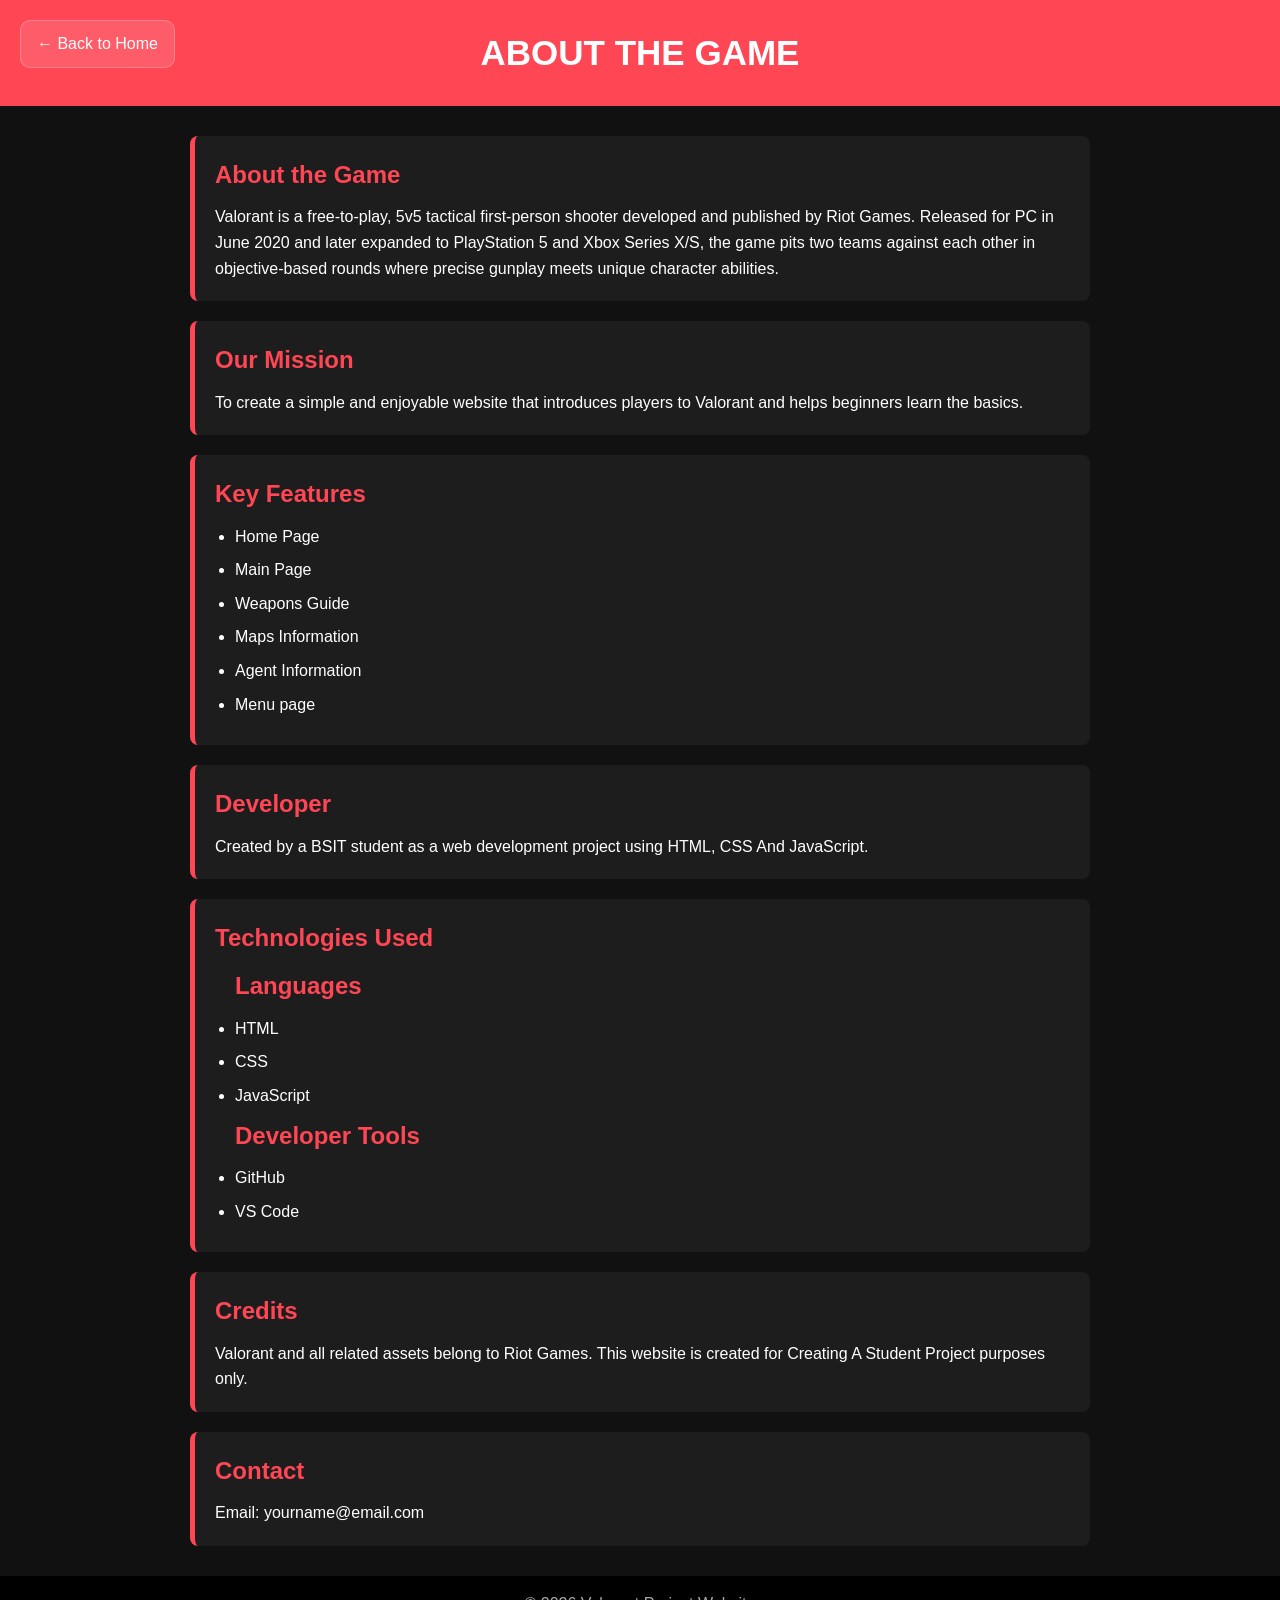
<file: About.html>
<!DOCTYPE html>
<html lang="en">
<head>
    <meta charset="UTF-8">
    <meta name="viewport" content="width=device-width, initial-scale=1.0">
    <title>About | Valorant Theme</title>
</head>

<style>
    *{
    margin:0;
    padding:0;
    box-sizing:border-box;
    font-family:Arial, sans-serif;
}

body{
    background:#111;
    color:white;
    line-height:1.6;
}

header{
    background:#ff4655;
    padding:25px;
    text-align:center;
}

header h1{
    font-size:35px;
}

.container{
    width:90%;
    max-width:900px;
    margin:30px auto;
}

section{
    background:#1d1d1d;
    padding:20px;
    margin-bottom:20px;
    border-left:5px solid #ff4655;
    border-radius:8px;
}

h2{
    color:#ff4655;
    margin-bottom:10px;
}

ul{
    padding-left:20px;
}

li{
    margin:8px 0;
}

footer{
    background:#000;
    text-align:center;
    padding:15px;
    margin-top:30px;
    color:#aaa;
}

@media (max-width:600px){
    header h1{
        font-size:28px;
    }

    .container{
        width:95%;
    }

    section{
        padding:15px;
    }
}
.back-button {
  position: absolute;
  top: 20px;
  left: 20px;
  padding: 10px 16px;
  background: rgba(255,255,255,.12);
  color: #ffffff;
  text-decoration: none;
  border: 1px solid rgba(255,255,255,.24);
  border-radius: 10px;
  transition: background .18s ease, transform .18s ease;
}
.back-button:hover {
  background: rgba(255,255,255,.18);
  transform: translateY(-1px);
}

</style>
<body>
    <a class="back-button" href="./index.html">← Back to Home</a>


<header>
    <h1>ABOUT THE GAME</h1>
</header>

<div class="container">

    <section>
        <h2>About the Game</h2>
        <p>
            Valorant is a free-to-play, 5v5 tactical first-person shooter developed and published by Riot Games. 
            Released for PC in June 2020 and later expanded to PlayStation 5 and Xbox Series X/S, 
            the game pits two teams against each other in objective-based rounds where precise gunplay meets unique character abilities.
        </p>
    </section>

    <section>
        <h2>Our Mission</h2>
        <p>
            To create a simple and enjoyable website that introduces players to
            Valorant and helps beginners learn the basics.
        </p>
    </section>

    <section>
        <h2>Key Features</h2>
        <ul>
            <li>Home Page</li>
            <li>Main Page</li>
            <li>Weapons Guide</li>
            <li>Maps Information</li>
            <li>Agent Information</li>
            <li>Menu page</li>
        </ul>
    </section>

    <section>
        <h2>Developer</h2>
        <p>
            Created by a BSIT student as a web development project using HTML, CSS And JavaScript.
        </p>
    </section>

    <section>
        <h2>Technologies Used</h2>

        <ul>
            <h2>Languages</h2>
            <li>HTML</li>
            <li>CSS</li>
            <li>JavaScript</li>
            <h2>Developer Tools</h2>
            <li>GitHub</li>
            <li>VS Code</li>
        </ul>
    </section>

    <section>
        <h2>Credits</h2>
        <p>
            Valorant and all related assets belong to Riot Games.
            This website is created for Creating A Student Project purposes only.
        </p>
    </section>

    <section>
        <h2>Contact</h2>
        <p>Email: yourname@email.com</p>
    </section>

</div>

<footer>
    <p>© 2026 Valorant Project Website</p>
</footer>

</body>
</html>
</file>
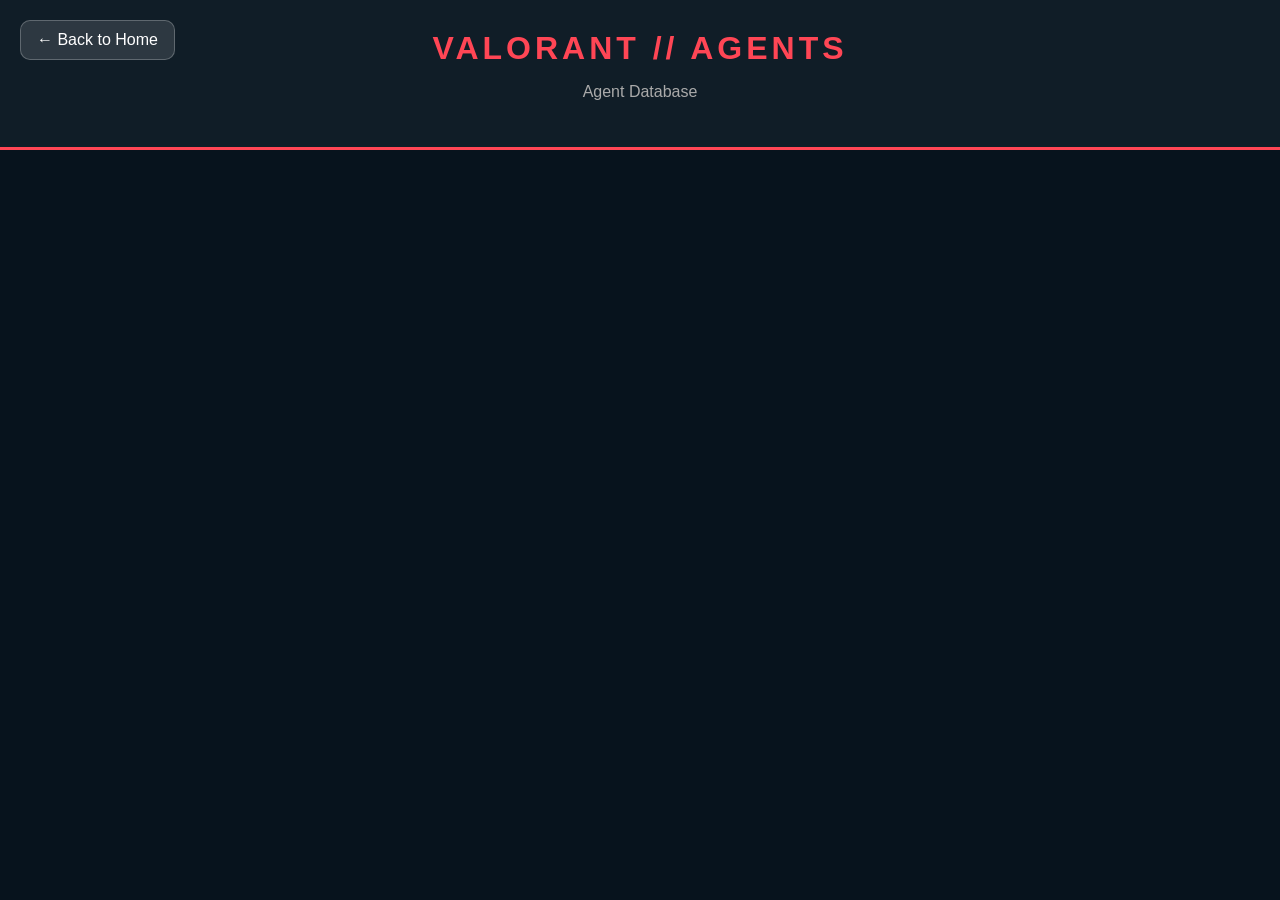
<file: Agents.html>
<!DOCTYPE html>
<html>
<head>
    <title>VALORANT Agents</title>

    <style>
        * {
            box-sizing: border-box;
        }

        body {
            margin: 0;
            background: #07131d;
            color: white;
            font-family: Arial;
        }

        header {
            text-align: center;
            padding: 30px;
            background: #101d27;
            border-bottom: 3px solid #ff4655;
        }

        h1 {
            margin: 0;
            color: #ff4655;
            letter-spacing: 4px;
        }

        p {
            color: #aaa;
        }

        #agents {
            display: grid;
            grid-template-columns: repeat(3, 1fr);
            gap: 20px;
            padding: 30px;
        }

        .card {
            background: #10212d;
            border: 1px solid #263b48;
            border-radius: 12px;
            overflow: hidden;
            transition: 0.3s;
        }

        .card:hover {
            transform: translateY(-5px);
            border-color: #ff4655;
        }

        img {
            width: 100%;
            height: 500px;
            object-fit: cover;
            background: #162b38;
        }

        .info {
            padding: 15px;
        }

        h2 {
            color: #ff4655;
            margin: 0 0 8px;
        }

        .role {
            color: #7ec8ff;
            font-size: 13px;
            font-weight: bold;
        }

        .description {
            color: #ccc;
            line-height: 1.5;
        }

        @media (max-width: 700px) {
            #agents {
                grid-template-columns: 1fr;
            }
        }
        .back-button {
  position: absolute;
  top: 20px;
  left: 20px;
  padding: 10px 16px;
  background: rgba(255,255,255,.12);
  color: #ffffff;
  text-decoration: none;
  border: 1px solid rgba(255,255,255,.24);
  border-radius: 10px;
  transition: background .18s ease, transform .18s ease;
}
.back-button:hover {
  background: rgba(255,255,255,.18);
  transform: translateY(-1px);
}
    </style>
</head>

<body>
    <a class="back-button" href="./index.html">← Back to Home</a>

<header>
    <h1>VALORANT // AGENTS</h1>
    <p>Agent Database</p>
</header>

<div id="agents"></div>

<script>

fetch("https://valorant-api.com/v1/agents?isPlayableCharacter=true")
.then(response => response.json())
.then(data => {

    data.data.forEach(agent => {

        document.getElementById("agents").innerHTML += `
        
        <div class="card">

            <img src="${agent.fullPortrait}">

            <div class="info">
                <h2>${agent.displayName}</h2>

                <div class="role">
                    ${agent.role.displayName}
                </div>

                <p class="description">
                    ${agent.description}
                </p>
            </div>

        </div>

        `;
    });

});

</script>

</body>
</html>
</file>
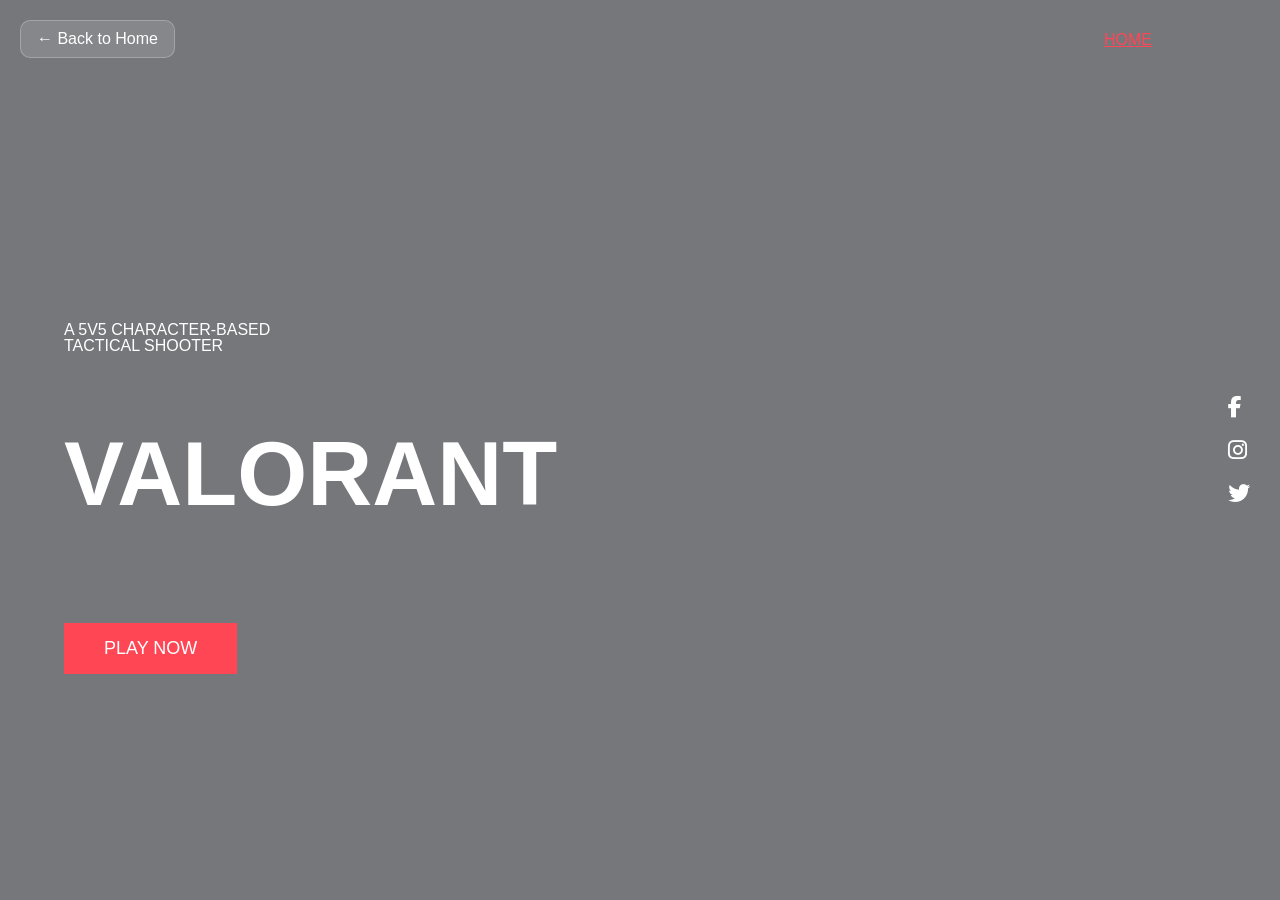
<file: Home.html>
<!DOCTYPE html>
<html lang="en">
<head>
    <meta charset="UTF-8">
    <meta name="viewport" content="width=device-width, initial-scale=1.0">
    <title>VALORANT</title>

    <style>


body{
    background:#0f1822;
    color:#fff;
    overflow:hidden;
    min-height:100vh;
    position:relative;
}



header{
    width:90%;

    height:80px;
    display:flex;
    align-items:center;
    justify-content:space-between;
}


nav a:hover,
nav .active{
    color:#ff4655;
}

.btn-fill:hover,
.play-btn:hover{
    transform:scale(1.05);
}

.hero{
    width:90%;
    margin:auto;
    height:calc(100vh - 80px);
    display:flex;
    align-items:center;
    justify-content:space-between;
}

.left h1{
    font-size:90px;
    font-weight:900;
    line-height:1;
}

.play-btn{
    margin-top:30px;
    background:#ff4655;
    color:white;
    border:none;
    padding:15px 40px;
    cursor:pointer;
    font-size:18px;
    transition:.3s;
}


.social{
    position:absolute;
    right:30px;
    top:50%;
    transform:translateY(-50%);
    display:flex;
    flex-direction:column;
    gap:20px;
}

.social a{
    color:white;
    font-size:22px;
    transition:.3s;
}

.social a:hover{
    color:#ff4655;
    transform:translateY(-5px);
}

@keyframes float{
    0%{
        transform:translateY(0px);
    }
    50%{
        transform:translateY(-15px);
    }
    100%{
        transform:translateY(0px);
    }
}

@media(max-width:768px){

    body{
        overflow:auto;
    }

    header{
        flex-direction:column;
        height:auto;
        padding:20px;
        gap:20px;
    }

    nav{
        flex-wrap:wrap;
        justify-content:center;
    }

    .hero{
        flex-direction:column;
        text-align:center;
        height:auto;
        padding:40px 0;
    }

    .left,
    .right{
        width:100%;
    }

    .left h1{
        font-size:55px;
    }

    .right img{
        width:70%;
        margin-top:30px;
    }

    .social{
        position:relative;
        flex-direction:row;
        justify-content:center;
        margin:30px 0;
        right:0;
        top:0;
        transform:none;
    }

    .background-shape{
        width:100%;
        height:35%;
        top:auto;
        bottom:0;
    }
    

}
 :root{--bg:#111823;--accent:#e61b3c;--text:#fff}
    body{margin:0;font:16px/1 Arial,sans-serif;color:var(--text);min-height:100vh;background:url(https://media2.giphy.com/media/v1.Y2lkPTc5MGI3NjExaHVjYWp5cTM0bnZ1emg0ajJycGM3cjF1NXIwMjk2c3MxdHFrN3FzMyZlcD12MV9pbnRlcm5hbF9naWZfYnlfaWQmY3Q9Zw/WqNmbi4La3IJg9PhcR/giphy.gif) center/cover no-repeat;position:relative;overflow:hidden}
    body::before{content:"";position:fixed;inset:0;background:rgba(5,8,15,.55);pointer-events:none;z-index:-1}
    .navbar{display:flex;align-items:center;justify-content:space-between;padding:16px 24px;max-width:1200px;margin:20px auto;border:2px solid rgba(255,255,255,.12);border-radius:16px;background:rgba(17,24,35,.95);box-shadow:0 8px 24px rgba(0,0,0,.35)}

.back-button {
  position: absolute;
  top: 20px;
  left: 20px;
  padding: 10px 16px;
  background: rgba(255,255,255,.12);
  color: #ffffff;
  text-decoration: none;
  border: 1px solid rgba(255,255,255,.24);
  border-radius: 10px;
  transition: background .18s ease, transform .18s ease;
}
.back-button:hover {
  background: rgba(255,255,255,.18);
  transform: translateY(-1px);
}



    </style>


    <link href="https://fonts.googleapis.com/css2?family=Montserrat:wght@300;400;600;700;900&display=swap" rel="stylesheet">

    <link rel="stylesheet"
    href="https://cdnjs.cloudflare.com/ajax/libs/font-awesome/6.5.2/css/all.min.css">
</head>

<body>
    <a class="back-button" href="./index.html">← Back to Home</a>

<header>

    <div class="logo">
        <h2></h2>
    </div>

    <nav>
        <a href="#" class="active">HOME</a>

</header>

<section class="hero">

    <div class="left">

        <p class="subtitle">
            A 5V5 CHARACTER-BASED <br>
            TACTICAL SHOOTER
        </p>

        <h1>
            VALORANT
        </h1>

        <button class="play-btn">
            PLAY NOW
        </button>

    </div>

    <div class="right">


    </div>

</section>

<div class="social">

    <a href="#"><i class="fab fa-facebook-f"></i></a>
    <a href="#"><i class="fab fa-instagram"></i></a>
    <a href="#"><i class="fab fa-twitter"></i></a>

</div>

<div class="background-shape"></div>



<script>
    // Smooth button animation
const playBtn = document.querySelector(".play-btn");

playBtn.addEventListener("click", () => {

    playBtn.innerHTML = "LOADING...";

    playBtn.style.background = "#ffffff";
    playBtn.style.color = "#ff4655";

    setTimeout(() => {
        playBtn.innerHTML = "PLAY NOW";
        playBtn.style.background = "#ff4655";
        playBtn.style.color = "#ffffff";
    }, 1500);

});

</script>


</body>
</html>
</file>
